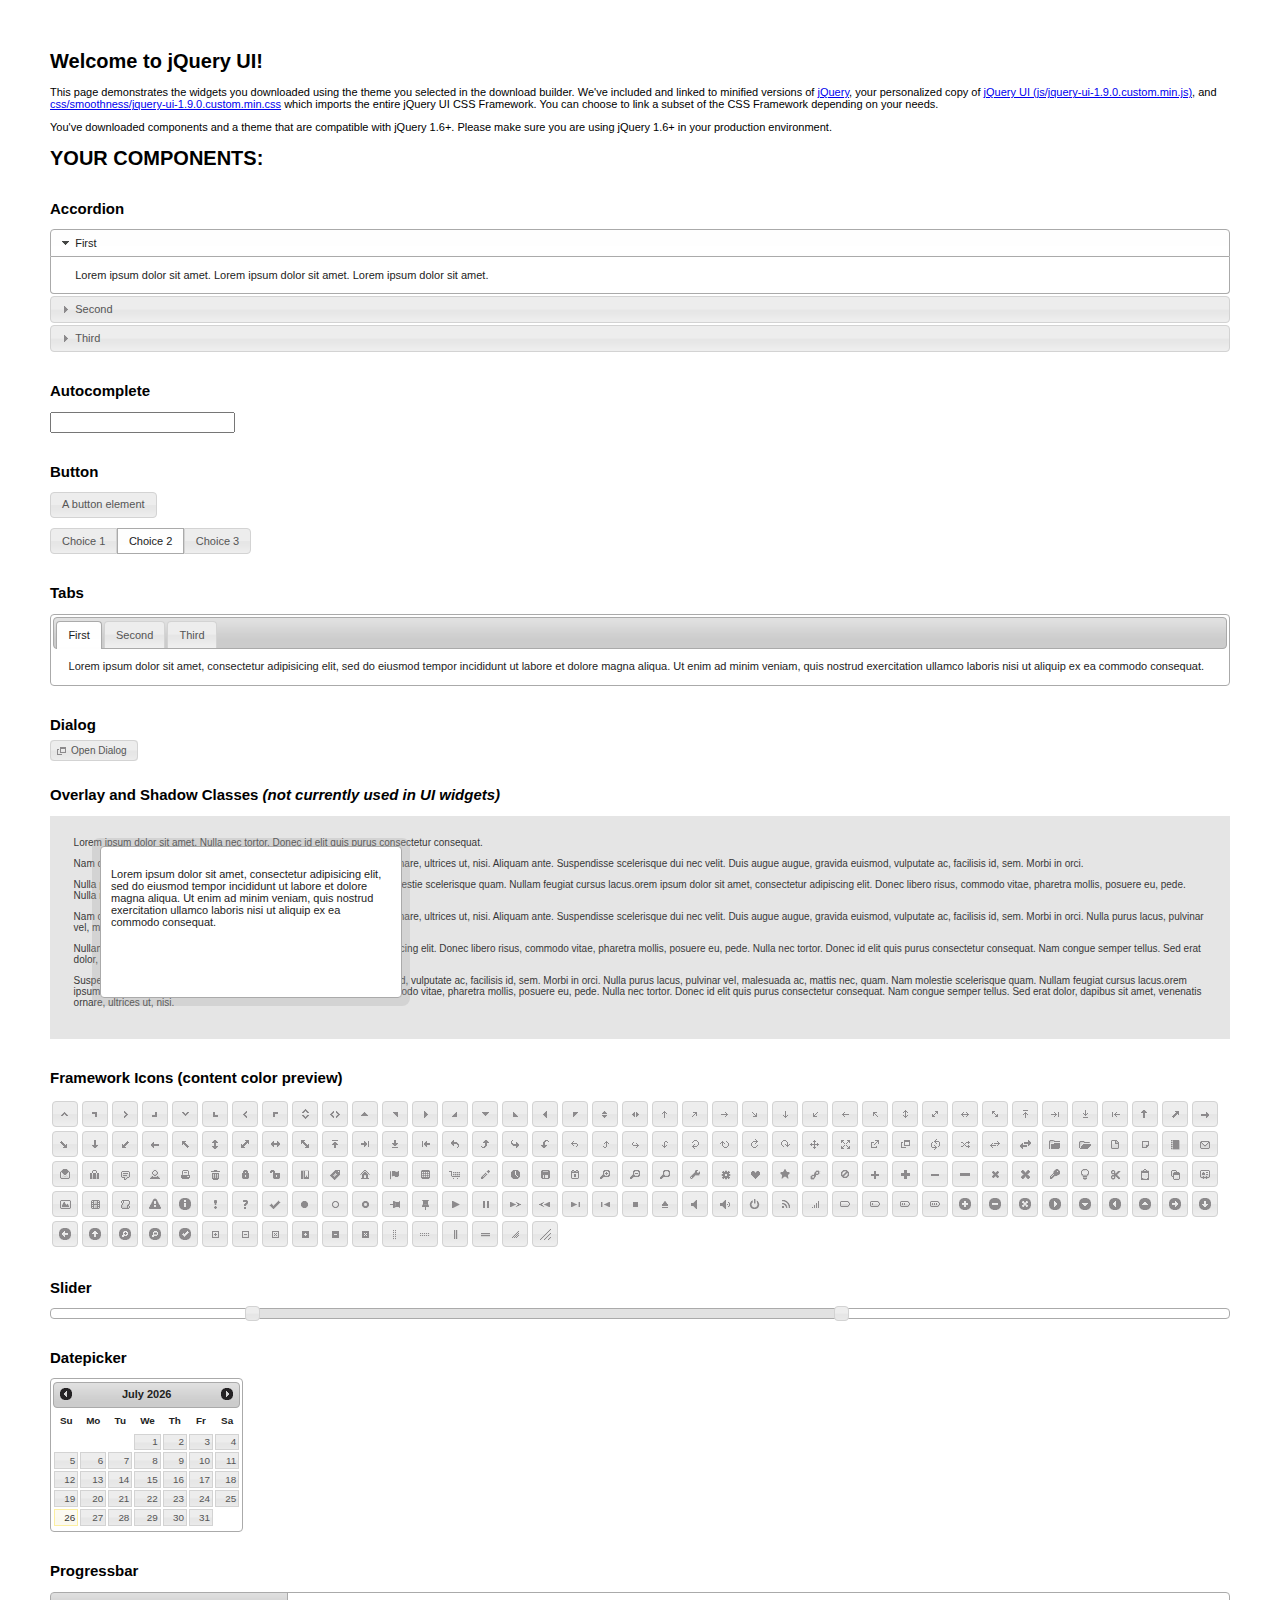
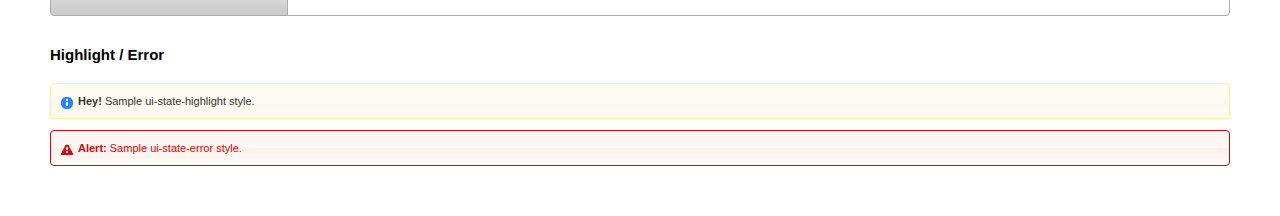
<file: jquery-ui-1.9.0.custom/index.html>
<!doctype html>
<html lang="us">
<head>
	<meta charset="utf-8">
	<title>jQuery UI Example Page</title>
	<link href="css/smoothness/jquery-ui-1.9.0.custom.css" rel="stylesheet">
	<script src="js/jquery-1.8.2.js"></script>
	<script src="js/jquery-ui-1.9.0.custom.js"></script>
	<script>
	$(function() {
		
		$( "#accordion" ).accordion();
		

		
		var availableTags = [
			"ActionScript",
			"AppleScript",
			"Asp",
			"BASIC",
			"C",
			"C++",
			"Clojure",
			"COBOL",
			"ColdFusion",
			"Erlang",
			"Fortran",
			"Groovy",
			"Haskell",
			"Java",
			"JavaScript",
			"Lisp",
			"Perl",
			"PHP",
			"Python",
			"Ruby",
			"Scala",
			"Scheme"
		];
		$( "#autocomplete" ).autocomplete({
			source: availableTags
		});
		

		
		$( "#button" ).button();
		$( "#radioset" ).buttonset();
		

		
		$( "#tabs" ).tabs();
		

		
		$( "#dialog" ).dialog({
			autoOpen: false,
			width: 400,
			buttons: [
				{
					text: "Ok",
					click: function() {
						$( this ).dialog( "close" );
					}
				},
				{
					text: "Cancel",
					click: function() {
						$( this ).dialog( "close" );
					}
				}
			]
		});

		// Link to open the dialog
		$( "#dialog-link" ).click(function( event ) {
			$( "#dialog" ).dialog( "open" );
			event.preventDefault();
		});
		

		
		$( "#datepicker" ).datepicker({
			inline: true
		});
		

		
		$( "#slider" ).slider({
			range: true,
			values: [ 17, 67 ]
		});
		

		
		$( "#progressbar" ).progressbar({
			value: 20
		});
		

		// Hover states on the static widgets
		$( "#dialog-link, #icons li" ).hover(
			function() {
				$( this ).addClass( "ui-state-hover" );
			},
			function() {
				$( this ).removeClass( "ui-state-hover" );
			}
		);
	});
	</script>
	<style>
	body{
		font: 62.5% "Trebuchet MS", sans-serif;
		margin: 50px;
	}
	.demoHeaders {
		margin-top: 2em;
	}
	#dialog-link {
		padding: .4em 1em .4em 20px;
		text-decoration: none;
		position: relative;
	}
	#dialog-link span.ui-icon {
		margin: 0 5px 0 0;
		position: absolute;
		left: .2em;
		top: 50%;
		margin-top: -8px;
	}
	#icons {
		margin: 0;
		padding: 0;
	}
	#icons li {
		margin: 2px;
		position: relative;
		padding: 4px 0;
		cursor: pointer;
		float: left;
		list-style: none;
	}
	#icons span.ui-icon {
		float: left;
		margin: 0 4px;
	}
	</style>
</head>
<body>

<h1>Welcome to jQuery UI!</h1>

<div class="ui-widget">
	<p>This page demonstrates the widgets you downloaded using the theme you selected in the download builder. We've included and linked to minified versions of <a href="js/jquery-1.8.2.js">jQuery</a>, your personalized copy of <a href="js/jquery-ui-1.9.0.custom.min.js">jQuery UI (js/jquery-ui-1.9.0.custom.min.js)</a>, and <a href="css/smoothness/jquery-ui-1.9.0.custom.min.css">css/smoothness/jquery-ui-1.9.0.custom.min.css</a> which imports the entire jQuery UI CSS Framework. You can choose to link a subset of the CSS Framework depending on your needs. </p>
	<p>You've downloaded components and a theme that are compatible with jQuery 1.6+. Please make sure you are using jQuery 1.6+ in your production environment.</p>
</div>

<h1>YOUR COMPONENTS:</h1>


<!-- Accordion -->
<h2 class="demoHeaders">Accordion</h2>
<div id="accordion">
	<h3>First</h3>
	<div>Lorem ipsum dolor sit amet. Lorem ipsum dolor sit amet. Lorem ipsum dolor sit amet.</div>
	<h3>Second</h3>
	<div>Phasellus mattis tincidunt nibh.</div>
	<h3>Third</h3>
	<div>Nam dui erat, auctor a, dignissim quis.</div>
</div>



<!-- Autocomplete -->
<h2 class="demoHeaders">Autocomplete</h2>
<div>
	<input id="autocomplete" title="type &quot;a&quot;">
</div>



<!-- Button -->
<h2 class="demoHeaders">Button</h2>
<button id="button">A button element</button>
<form style="margin-top: 1em;">
	<div id="radioset">
		<input type="radio" id="radio1" name="radio"><label for="radio1">Choice 1</label>
		<input type="radio" id="radio2" name="radio" checked="checked"><label for="radio2">Choice 2</label>
		<input type="radio" id="radio3" name="radio"><label for="radio3">Choice 3</label>
	</div>
</form>



<!-- Tabs -->
<h2 class="demoHeaders">Tabs</h2>
<div id="tabs">
	<ul>
		<li><a href="#tabs-1">First</a></li>
		<li><a href="#tabs-2">Second</a></li>
		<li><a href="#tabs-3">Third</a></li>
	</ul>
	<div id="tabs-1">Lorem ipsum dolor sit amet, consectetur adipisicing elit, sed do eiusmod tempor incididunt ut labore et dolore magna aliqua. Ut enim ad minim veniam, quis nostrud exercitation ullamco laboris nisi ut aliquip ex ea commodo consequat.</div>
	<div id="tabs-2">Phasellus mattis tincidunt nibh. Cras orci urna, blandit id, pretium vel, aliquet ornare, felis. Maecenas scelerisque sem non nisl. Fusce sed lorem in enim dictum bibendum.</div>
	<div id="tabs-3">Nam dui erat, auctor a, dignissim quis, sollicitudin eu, felis. Pellentesque nisi urna, interdum eget, sagittis et, consequat vestibulum, lacus. Mauris porttitor ullamcorper augue.</div>
</div>



<!-- Dialog NOTE: Dialog is not generated by UI in this demo so it can be visually styled in themeroller-->
<h2 class="demoHeaders">Dialog</h2>
<p><a href="#" id="dialog-link" class="ui-state-default ui-corner-all"><span class="ui-icon ui-icon-newwin"></span>Open Dialog</a></p>

<h2 class="demoHeaders">Overlay and Shadow Classes <em>(not currently used in UI widgets)</em></h2>
<div style="position: relative; width: 96%; height: 200px; padding:1% 2%; overflow:hidden;" class="fakewindowcontain">
	<p>Lorem ipsum dolor sit amet,  Nulla nec tortor. Donec id elit quis purus consectetur consequat. </p><p>Nam congue semper tellus. Sed erat dolor, dapibus sit amet, venenatis ornare, ultrices ut, nisi. Aliquam ante. Suspendisse scelerisque dui nec velit. Duis augue augue, gravida euismod, vulputate ac, facilisis id, sem. Morbi in orci. </p><p>Nulla purus lacus, pulvinar vel, malesuada ac, mattis nec, quam. Nam molestie scelerisque quam. Nullam feugiat cursus lacus.orem ipsum dolor sit amet, consectetur adipiscing elit. Donec libero risus, commodo vitae, pharetra mollis, posuere eu, pede. Nulla nec tortor. Donec id elit quis purus consectetur consequat. </p><p>Nam congue semper tellus. Sed erat dolor, dapibus sit amet, venenatis ornare, ultrices ut, nisi. Aliquam ante. Suspendisse scelerisque dui nec velit. Duis augue augue, gravida euismod, vulputate ac, facilisis id, sem. Morbi in orci. Nulla purus lacus, pulvinar vel, malesuada ac, mattis nec, quam. Nam molestie scelerisque quam. </p><p>Nullam feugiat cursus lacus.orem ipsum dolor sit amet, consectetur adipiscing elit. Donec libero risus, commodo vitae, pharetra mollis, posuere eu, pede. Nulla nec tortor. Donec id elit quis purus consectetur consequat. Nam congue semper tellus. Sed erat dolor, dapibus sit amet, venenatis ornare, ultrices ut, nisi. Aliquam ante. </p><p>Suspendisse scelerisque dui nec velit. Duis augue augue, gravida euismod, vulputate ac, facilisis id, sem. Morbi in orci. Nulla purus lacus, pulvinar vel, malesuada ac, mattis nec, quam. Nam molestie scelerisque quam. Nullam feugiat cursus lacus.orem ipsum dolor sit amet, consectetur adipiscing elit. Donec libero risus, commodo vitae, pharetra mollis, posuere eu, pede. Nulla nec tortor. Donec id elit quis purus consectetur consequat. Nam congue semper tellus. Sed erat dolor, dapibus sit amet, venenatis ornare, ultrices ut, nisi. </p>

	<!-- ui-dialog -->
	<div class="ui-overlay"><div class="ui-widget-overlay"></div><div class="ui-widget-shadow ui-corner-all" style="width: 302px; height: 152px; position: absolute; left: 50px; top: 30px;"></div></div>
	<div style="position: absolute; width: 280px; height: 130px;left: 50px; top: 30px; padding: 10px;" class="ui-widget ui-widget-content ui-corner-all">
		<div class="ui-dialog-content ui-widget-content" style="background: none; border: 0;">
			<p>Lorem ipsum dolor sit amet, consectetur adipisicing elit, sed do eiusmod tempor incididunt ut labore et dolore magna aliqua. Ut enim ad minim veniam, quis nostrud exercitation ullamco laboris nisi ut aliquip ex ea commodo consequat.</p>
		</div>
	</div>

</div>

<!-- ui-dialog -->
<div id="dialog" title="Dialog Title">
	<p>Lorem ipsum dolor sit amet, consectetur adipisicing elit, sed do eiusmod tempor incididunt ut labore et dolore magna aliqua. Ut enim ad minim veniam, quis nostrud exercitation ullamco laboris nisi ut aliquip ex ea commodo consequat.</p>
</div>



<h2 class="demoHeaders">Framework Icons (content color preview)</h2>
<ul id="icons" class="ui-widget ui-helper-clearfix">
	<li class="ui-state-default ui-corner-all" title=".ui-icon-carat-1-n"><span class="ui-icon ui-icon-carat-1-n"></span></li>
	<li class="ui-state-default ui-corner-all" title=".ui-icon-carat-1-ne"><span class="ui-icon ui-icon-carat-1-ne"></span></li>
	<li class="ui-state-default ui-corner-all" title=".ui-icon-carat-1-e"><span class="ui-icon ui-icon-carat-1-e"></span></li>
	<li class="ui-state-default ui-corner-all" title=".ui-icon-carat-1-se"><span class="ui-icon ui-icon-carat-1-se"></span></li>
	<li class="ui-state-default ui-corner-all" title=".ui-icon-carat-1-s"><span class="ui-icon ui-icon-carat-1-s"></span></li>
	<li class="ui-state-default ui-corner-all" title=".ui-icon-carat-1-sw"><span class="ui-icon ui-icon-carat-1-sw"></span></li>
	<li class="ui-state-default ui-corner-all" title=".ui-icon-carat-1-w"><span class="ui-icon ui-icon-carat-1-w"></span></li>
	<li class="ui-state-default ui-corner-all" title=".ui-icon-carat-1-nw"><span class="ui-icon ui-icon-carat-1-nw"></span></li>
	<li class="ui-state-default ui-corner-all" title=".ui-icon-carat-2-n-s"><span class="ui-icon ui-icon-carat-2-n-s"></span></li>
	<li class="ui-state-default ui-corner-all" title=".ui-icon-carat-2-e-w"><span class="ui-icon ui-icon-carat-2-e-w"></span></li>
	<li class="ui-state-default ui-corner-all" title=".ui-icon-triangle-1-n"><span class="ui-icon ui-icon-triangle-1-n"></span></li>
	<li class="ui-state-default ui-corner-all" title=".ui-icon-triangle-1-ne"><span class="ui-icon ui-icon-triangle-1-ne"></span></li>
	<li class="ui-state-default ui-corner-all" title=".ui-icon-triangle-1-e"><span class="ui-icon ui-icon-triangle-1-e"></span></li>
	<li class="ui-state-default ui-corner-all" title=".ui-icon-triangle-1-se"><span class="ui-icon ui-icon-triangle-1-se"></span></li>
	<li class="ui-state-default ui-corner-all" title=".ui-icon-triangle-1-s"><span class="ui-icon ui-icon-triangle-1-s"></span></li>
	<li class="ui-state-default ui-corner-all" title=".ui-icon-triangle-1-sw"><span class="ui-icon ui-icon-triangle-1-sw"></span></li>
	<li class="ui-state-default ui-corner-all" title=".ui-icon-triangle-1-w"><span class="ui-icon ui-icon-triangle-1-w"></span></li>
	<li class="ui-state-default ui-corner-all" title=".ui-icon-triangle-1-nw"><span class="ui-icon ui-icon-triangle-1-nw"></span></li>
	<li class="ui-state-default ui-corner-all" title=".ui-icon-triangle-2-n-s"><span class="ui-icon ui-icon-triangle-2-n-s"></span></li>
	<li class="ui-state-default ui-corner-all" title=".ui-icon-triangle-2-e-w"><span class="ui-icon ui-icon-triangle-2-e-w"></span></li>
	<li class="ui-state-default ui-corner-all" title=".ui-icon-arrow-1-n"><span class="ui-icon ui-icon-arrow-1-n"></span></li>
	<li class="ui-state-default ui-corner-all" title=".ui-icon-arrow-1-ne"><span class="ui-icon ui-icon-arrow-1-ne"></span></li>
	<li class="ui-state-default ui-corner-all" title=".ui-icon-arrow-1-e"><span class="ui-icon ui-icon-arrow-1-e"></span></li>
	<li class="ui-state-default ui-corner-all" title=".ui-icon-arrow-1-se"><span class="ui-icon ui-icon-arrow-1-se"></span></li>
	<li class="ui-state-default ui-corner-all" title=".ui-icon-arrow-1-s"><span class="ui-icon ui-icon-arrow-1-s"></span></li>
	<li class="ui-state-default ui-corner-all" title=".ui-icon-arrow-1-sw"><span class="ui-icon ui-icon-arrow-1-sw"></span></li>
	<li class="ui-state-default ui-corner-all" title=".ui-icon-arrow-1-w"><span class="ui-icon ui-icon-arrow-1-w"></span></li>
	<li class="ui-state-default ui-corner-all" title=".ui-icon-arrow-1-nw"><span class="ui-icon ui-icon-arrow-1-nw"></span></li>
	<li class="ui-state-default ui-corner-all" title=".ui-icon-arrow-2-n-s"><span class="ui-icon ui-icon-arrow-2-n-s"></span></li>
	<li class="ui-state-default ui-corner-all" title=".ui-icon-arrow-2-ne-sw"><span class="ui-icon ui-icon-arrow-2-ne-sw"></span></li>
	<li class="ui-state-default ui-corner-all" title=".ui-icon-arrow-2-e-w"><span class="ui-icon ui-icon-arrow-2-e-w"></span></li>
	<li class="ui-state-default ui-corner-all" title=".ui-icon-arrow-2-se-nw"><span class="ui-icon ui-icon-arrow-2-se-nw"></span></li>
	<li class="ui-state-default ui-corner-all" title=".ui-icon-arrowstop-1-n"><span class="ui-icon ui-icon-arrowstop-1-n"></span></li>
	<li class="ui-state-default ui-corner-all" title=".ui-icon-arrowstop-1-e"><span class="ui-icon ui-icon-arrowstop-1-e"></span></li>
	<li class="ui-state-default ui-corner-all" title=".ui-icon-arrowstop-1-s"><span class="ui-icon ui-icon-arrowstop-1-s"></span></li>
	<li class="ui-state-default ui-corner-all" title=".ui-icon-arrowstop-1-w"><span class="ui-icon ui-icon-arrowstop-1-w"></span></li>
	<li class="ui-state-default ui-corner-all" title=".ui-icon-arrowthick-1-n"><span class="ui-icon ui-icon-arrowthick-1-n"></span></li>
	<li class="ui-state-default ui-corner-all" title=".ui-icon-arrowthick-1-ne"><span class="ui-icon ui-icon-arrowthick-1-ne"></span></li>
	<li class="ui-state-default ui-corner-all" title=".ui-icon-arrowthick-1-e"><span class="ui-icon ui-icon-arrowthick-1-e"></span></li>
	<li class="ui-state-default ui-corner-all" title=".ui-icon-arrowthick-1-se"><span class="ui-icon ui-icon-arrowthick-1-se"></span></li>
	<li class="ui-state-default ui-corner-all" title=".ui-icon-arrowthick-1-s"><span class="ui-icon ui-icon-arrowthick-1-s"></span></li>
	<li class="ui-state-default ui-corner-all" title=".ui-icon-arrowthick-1-sw"><span class="ui-icon ui-icon-arrowthick-1-sw"></span></li>
	<li class="ui-state-default ui-corner-all" title=".ui-icon-arrowthick-1-w"><span class="ui-icon ui-icon-arrowthick-1-w"></span></li>
	<li class="ui-state-default ui-corner-all" title=".ui-icon-arrowthick-1-nw"><span class="ui-icon ui-icon-arrowthick-1-nw"></span></li>
	<li class="ui-state-default ui-corner-all" title=".ui-icon-arrowthick-2-n-s"><span class="ui-icon ui-icon-arrowthick-2-n-s"></span></li>
	<li class="ui-state-default ui-corner-all" title=".ui-icon-arrowthick-2-ne-sw"><span class="ui-icon ui-icon-arrowthick-2-ne-sw"></span></li>
	<li class="ui-state-default ui-corner-all" title=".ui-icon-arrowthick-2-e-w"><span class="ui-icon ui-icon-arrowthick-2-e-w"></span></li>
	<li class="ui-state-default ui-corner-all" title=".ui-icon-arrowthick-2-se-nw"><span class="ui-icon ui-icon-arrowthick-2-se-nw"></span></li>
	<li class="ui-state-default ui-corner-all" title=".ui-icon-arrowthickstop-1-n"><span class="ui-icon ui-icon-arrowthickstop-1-n"></span></li>
	<li class="ui-state-default ui-corner-all" title=".ui-icon-arrowthickstop-1-e"><span class="ui-icon ui-icon-arrowthickstop-1-e"></span></li>
	<li class="ui-state-default ui-corner-all" title=".ui-icon-arrowthickstop-1-s"><span class="ui-icon ui-icon-arrowthickstop-1-s"></span></li>
	<li class="ui-state-default ui-corner-all" title=".ui-icon-arrowthickstop-1-w"><span class="ui-icon ui-icon-arrowthickstop-1-w"></span></li>
	<li class="ui-state-default ui-corner-all" title=".ui-icon-arrowreturnthick-1-w"><span class="ui-icon ui-icon-arrowreturnthick-1-w"></span></li>
	<li class="ui-state-default ui-corner-all" title=".ui-icon-arrowreturnthick-1-n"><span class="ui-icon ui-icon-arrowreturnthick-1-n"></span></li>
	<li class="ui-state-default ui-corner-all" title=".ui-icon-arrowreturnthick-1-e"><span class="ui-icon ui-icon-arrowreturnthick-1-e"></span></li>
	<li class="ui-state-default ui-corner-all" title=".ui-icon-arrowreturnthick-1-s"><span class="ui-icon ui-icon-arrowreturnthick-1-s"></span></li>
	<li class="ui-state-default ui-corner-all" title=".ui-icon-arrowreturn-1-w"><span class="ui-icon ui-icon-arrowreturn-1-w"></span></li>
	<li class="ui-state-default ui-corner-all" title=".ui-icon-arrowreturn-1-n"><span class="ui-icon ui-icon-arrowreturn-1-n"></span></li>
	<li class="ui-state-default ui-corner-all" title=".ui-icon-arrowreturn-1-e"><span class="ui-icon ui-icon-arrowreturn-1-e"></span></li>
	<li class="ui-state-default ui-corner-all" title=".ui-icon-arrowreturn-1-s"><span class="ui-icon ui-icon-arrowreturn-1-s"></span></li>
	<li class="ui-state-default ui-corner-all" title=".ui-icon-arrowrefresh-1-w"><span class="ui-icon ui-icon-arrowrefresh-1-w"></span></li>
	<li class="ui-state-default ui-corner-all" title=".ui-icon-arrowrefresh-1-n"><span class="ui-icon ui-icon-arrowrefresh-1-n"></span></li>
	<li class="ui-state-default ui-corner-all" title=".ui-icon-arrowrefresh-1-e"><span class="ui-icon ui-icon-arrowrefresh-1-e"></span></li>
	<li class="ui-state-default ui-corner-all" title=".ui-icon-arrowrefresh-1-s"><span class="ui-icon ui-icon-arrowrefresh-1-s"></span></li>
	<li class="ui-state-default ui-corner-all" title=".ui-icon-arrow-4"><span class="ui-icon ui-icon-arrow-4"></span></li>
	<li class="ui-state-default ui-corner-all" title=".ui-icon-arrow-4-diag"><span class="ui-icon ui-icon-arrow-4-diag"></span></li>
	<li class="ui-state-default ui-corner-all" title=".ui-icon-extlink"><span class="ui-icon ui-icon-extlink"></span></li>
	<li class="ui-state-default ui-corner-all" title=".ui-icon-newwin"><span class="ui-icon ui-icon-newwin"></span></li>
	<li class="ui-state-default ui-corner-all" title=".ui-icon-refresh"><span class="ui-icon ui-icon-refresh"></span></li>
	<li class="ui-state-default ui-corner-all" title=".ui-icon-shuffle"><span class="ui-icon ui-icon-shuffle"></span></li>
	<li class="ui-state-default ui-corner-all" title=".ui-icon-transfer-e-w"><span class="ui-icon ui-icon-transfer-e-w"></span></li>
	<li class="ui-state-default ui-corner-all" title=".ui-icon-transferthick-e-w"><span class="ui-icon ui-icon-transferthick-e-w"></span></li>
	<li class="ui-state-default ui-corner-all" title=".ui-icon-folder-collapsed"><span class="ui-icon ui-icon-folder-collapsed"></span></li>
	<li class="ui-state-default ui-corner-all" title=".ui-icon-folder-open"><span class="ui-icon ui-icon-folder-open"></span></li>
	<li class="ui-state-default ui-corner-all" title=".ui-icon-document"><span class="ui-icon ui-icon-document"></span></li>
	<li class="ui-state-default ui-corner-all" title=".ui-icon-document-b"><span class="ui-icon ui-icon-document-b"></span></li>
	<li class="ui-state-default ui-corner-all" title=".ui-icon-note"><span class="ui-icon ui-icon-note"></span></li>
	<li class="ui-state-default ui-corner-all" title=".ui-icon-mail-closed"><span class="ui-icon ui-icon-mail-closed"></span></li>
	<li class="ui-state-default ui-corner-all" title=".ui-icon-mail-open"><span class="ui-icon ui-icon-mail-open"></span></li>
	<li class="ui-state-default ui-corner-all" title=".ui-icon-suitcase"><span class="ui-icon ui-icon-suitcase"></span></li>
	<li class="ui-state-default ui-corner-all" title=".ui-icon-comment"><span class="ui-icon ui-icon-comment"></span></li>
	<li class="ui-state-default ui-corner-all" title=".ui-icon-person"><span class="ui-icon ui-icon-person"></span></li>
	<li class="ui-state-default ui-corner-all" title=".ui-icon-print"><span class="ui-icon ui-icon-print"></span></li>
	<li class="ui-state-default ui-corner-all" title=".ui-icon-trash"><span class="ui-icon ui-icon-trash"></span></li>
	<li class="ui-state-default ui-corner-all" title=".ui-icon-locked"><span class="ui-icon ui-icon-locked"></span></li>
	<li class="ui-state-default ui-corner-all" title=".ui-icon-unlocked"><span class="ui-icon ui-icon-unlocked"></span></li>
	<li class="ui-state-default ui-corner-all" title=".ui-icon-bookmark"><span class="ui-icon ui-icon-bookmark"></span></li>
	<li class="ui-state-default ui-corner-all" title=".ui-icon-tag"><span class="ui-icon ui-icon-tag"></span></li>
	<li class="ui-state-default ui-corner-all" title=".ui-icon-home"><span class="ui-icon ui-icon-home"></span></li>
	<li class="ui-state-default ui-corner-all" title=".ui-icon-flag"><span class="ui-icon ui-icon-flag"></span></li>
	<li class="ui-state-default ui-corner-all" title=".ui-icon-calculator"><span class="ui-icon ui-icon-calculator"></span></li>
	<li class="ui-state-default ui-corner-all" title=".ui-icon-cart"><span class="ui-icon ui-icon-cart"></span></li>
	<li class="ui-state-default ui-corner-all" title=".ui-icon-pencil"><span class="ui-icon ui-icon-pencil"></span></li>
	<li class="ui-state-default ui-corner-all" title=".ui-icon-clock"><span class="ui-icon ui-icon-clock"></span></li>
	<li class="ui-state-default ui-corner-all" title=".ui-icon-disk"><span class="ui-icon ui-icon-disk"></span></li>
	<li class="ui-state-default ui-corner-all" title=".ui-icon-calendar"><span class="ui-icon ui-icon-calendar"></span></li>
	<li class="ui-state-default ui-corner-all" title=".ui-icon-zoomin"><span class="ui-icon ui-icon-zoomin"></span></li>
	<li class="ui-state-default ui-corner-all" title=".ui-icon-zoomout"><span class="ui-icon ui-icon-zoomout"></span></li>
	<li class="ui-state-default ui-corner-all" title=".ui-icon-search"><span class="ui-icon ui-icon-search"></span></li>
	<li class="ui-state-default ui-corner-all" title=".ui-icon-wrench"><span class="ui-icon ui-icon-wrench"></span></li>
	<li class="ui-state-default ui-corner-all" title=".ui-icon-gear"><span class="ui-icon ui-icon-gear"></span></li>
	<li class="ui-state-default ui-corner-all" title=".ui-icon-heart"><span class="ui-icon ui-icon-heart"></span></li>
	<li class="ui-state-default ui-corner-all" title=".ui-icon-star"><span class="ui-icon ui-icon-star"></span></li>
	<li class="ui-state-default ui-corner-all" title=".ui-icon-link"><span class="ui-icon ui-icon-link"></span></li>
	<li class="ui-state-default ui-corner-all" title=".ui-icon-cancel"><span class="ui-icon ui-icon-cancel"></span></li>
	<li class="ui-state-default ui-corner-all" title=".ui-icon-plus"><span class="ui-icon ui-icon-plus"></span></li>
	<li class="ui-state-default ui-corner-all" title=".ui-icon-plusthick"><span class="ui-icon ui-icon-plusthick"></span></li>
	<li class="ui-state-default ui-corner-all" title=".ui-icon-minus"><span class="ui-icon ui-icon-minus"></span></li>
	<li class="ui-state-default ui-corner-all" title=".ui-icon-minusthick"><span class="ui-icon ui-icon-minusthick"></span></li>
	<li class="ui-state-default ui-corner-all" title=".ui-icon-close"><span class="ui-icon ui-icon-close"></span></li>
	<li class="ui-state-default ui-corner-all" title=".ui-icon-closethick"><span class="ui-icon ui-icon-closethick"></span></li>
	<li class="ui-state-default ui-corner-all" title=".ui-icon-key"><span class="ui-icon ui-icon-key"></span></li>
	<li class="ui-state-default ui-corner-all" title=".ui-icon-lightbulb"><span class="ui-icon ui-icon-lightbulb"></span></li>
	<li class="ui-state-default ui-corner-all" title=".ui-icon-scissors"><span class="ui-icon ui-icon-scissors"></span></li>
	<li class="ui-state-default ui-corner-all" title=".ui-icon-clipboard"><span class="ui-icon ui-icon-clipboard"></span></li>
	<li class="ui-state-default ui-corner-all" title=".ui-icon-copy"><span class="ui-icon ui-icon-copy"></span></li>
	<li class="ui-state-default ui-corner-all" title=".ui-icon-contact"><span class="ui-icon ui-icon-contact"></span></li>
	<li class="ui-state-default ui-corner-all" title=".ui-icon-image"><span class="ui-icon ui-icon-image"></span></li>
	<li class="ui-state-default ui-corner-all" title=".ui-icon-video"><span class="ui-icon ui-icon-video"></span></li>
	<li class="ui-state-default ui-corner-all" title=".ui-icon-script"><span class="ui-icon ui-icon-script"></span></li>
	<li class="ui-state-default ui-corner-all" title=".ui-icon-alert"><span class="ui-icon ui-icon-alert"></span></li>
	<li class="ui-state-default ui-corner-all" title=".ui-icon-info"><span class="ui-icon ui-icon-info"></span></li>
	<li class="ui-state-default ui-corner-all" title=".ui-icon-notice"><span class="ui-icon ui-icon-notice"></span></li>
	<li class="ui-state-default ui-corner-all" title=".ui-icon-help"><span class="ui-icon ui-icon-help"></span></li>
	<li class="ui-state-default ui-corner-all" title=".ui-icon-check"><span class="ui-icon ui-icon-check"></span></li>
	<li class="ui-state-default ui-corner-all" title=".ui-icon-bullet"><span class="ui-icon ui-icon-bullet"></span></li>
	<li class="ui-state-default ui-corner-all" title=".ui-icon-radio-off"><span class="ui-icon ui-icon-radio-off"></span></li>
	<li class="ui-state-default ui-corner-all" title=".ui-icon-radio-on"><span class="ui-icon ui-icon-radio-on"></span></li>
	<li class="ui-state-default ui-corner-all" title=".ui-icon-pin-w"><span class="ui-icon ui-icon-pin-w"></span></li>
	<li class="ui-state-default ui-corner-all" title=".ui-icon-pin-s"><span class="ui-icon ui-icon-pin-s"></span></li>
	<li class="ui-state-default ui-corner-all" title=".ui-icon-play"><span class="ui-icon ui-icon-play"></span></li>
	<li class="ui-state-default ui-corner-all" title=".ui-icon-pause"><span class="ui-icon ui-icon-pause"></span></li>
	<li class="ui-state-default ui-corner-all" title=".ui-icon-seek-next"><span class="ui-icon ui-icon-seek-next"></span></li>
	<li class="ui-state-default ui-corner-all" title=".ui-icon-seek-prev"><span class="ui-icon ui-icon-seek-prev"></span></li>
	<li class="ui-state-default ui-corner-all" title=".ui-icon-seek-end"><span class="ui-icon ui-icon-seek-end"></span></li>
	<li class="ui-state-default ui-corner-all" title=".ui-icon-seek-first"><span class="ui-icon ui-icon-seek-first"></span></li>
	<li class="ui-state-default ui-corner-all" title=".ui-icon-stop"><span class="ui-icon ui-icon-stop"></span></li>
	<li class="ui-state-default ui-corner-all" title=".ui-icon-eject"><span class="ui-icon ui-icon-eject"></span></li>
	<li class="ui-state-default ui-corner-all" title=".ui-icon-volume-off"><span class="ui-icon ui-icon-volume-off"></span></li>
	<li class="ui-state-default ui-corner-all" title=".ui-icon-volume-on"><span class="ui-icon ui-icon-volume-on"></span></li>
	<li class="ui-state-default ui-corner-all" title=".ui-icon-power"><span class="ui-icon ui-icon-power"></span></li>
	<li class="ui-state-default ui-corner-all" title=".ui-icon-signal-diag"><span class="ui-icon ui-icon-signal-diag"></span></li>
	<li class="ui-state-default ui-corner-all" title=".ui-icon-signal"><span class="ui-icon ui-icon-signal"></span></li>
	<li class="ui-state-default ui-corner-all" title=".ui-icon-battery-0"><span class="ui-icon ui-icon-battery-0"></span></li>
	<li class="ui-state-default ui-corner-all" title=".ui-icon-battery-1"><span class="ui-icon ui-icon-battery-1"></span></li>
	<li class="ui-state-default ui-corner-all" title=".ui-icon-battery-2"><span class="ui-icon ui-icon-battery-2"></span></li>
	<li class="ui-state-default ui-corner-all" title=".ui-icon-battery-3"><span class="ui-icon ui-icon-battery-3"></span></li>
	<li class="ui-state-default ui-corner-all" title=".ui-icon-circle-plus"><span class="ui-icon ui-icon-circle-plus"></span></li>
	<li class="ui-state-default ui-corner-all" title=".ui-icon-circle-minus"><span class="ui-icon ui-icon-circle-minus"></span></li>
	<li class="ui-state-default ui-corner-all" title=".ui-icon-circle-close"><span class="ui-icon ui-icon-circle-close"></span></li>
	<li class="ui-state-default ui-corner-all" title=".ui-icon-circle-triangle-e"><span class="ui-icon ui-icon-circle-triangle-e"></span></li>
	<li class="ui-state-default ui-corner-all" title=".ui-icon-circle-triangle-s"><span class="ui-icon ui-icon-circle-triangle-s"></span></li>
	<li class="ui-state-default ui-corner-all" title=".ui-icon-circle-triangle-w"><span class="ui-icon ui-icon-circle-triangle-w"></span></li>
	<li class="ui-state-default ui-corner-all" title=".ui-icon-circle-triangle-n"><span class="ui-icon ui-icon-circle-triangle-n"></span></li>
	<li class="ui-state-default ui-corner-all" title=".ui-icon-circle-arrow-e"><span class="ui-icon ui-icon-circle-arrow-e"></span></li>
	<li class="ui-state-default ui-corner-all" title=".ui-icon-circle-arrow-s"><span class="ui-icon ui-icon-circle-arrow-s"></span></li>
	<li class="ui-state-default ui-corner-all" title=".ui-icon-circle-arrow-w"><span class="ui-icon ui-icon-circle-arrow-w"></span></li>
	<li class="ui-state-default ui-corner-all" title=".ui-icon-circle-arrow-n"><span class="ui-icon ui-icon-circle-arrow-n"></span></li>
	<li class="ui-state-default ui-corner-all" title=".ui-icon-circle-zoomin"><span class="ui-icon ui-icon-circle-zoomin"></span></li>
	<li class="ui-state-default ui-corner-all" title=".ui-icon-circle-zoomout"><span class="ui-icon ui-icon-circle-zoomout"></span></li>
	<li class="ui-state-default ui-corner-all" title=".ui-icon-circle-check"><span class="ui-icon ui-icon-circle-check"></span></li>
	<li class="ui-state-default ui-corner-all" title=".ui-icon-circlesmall-plus"><span class="ui-icon ui-icon-circlesmall-plus"></span></li>
	<li class="ui-state-default ui-corner-all" title=".ui-icon-circlesmall-minus"><span class="ui-icon ui-icon-circlesmall-minus"></span></li>
	<li class="ui-state-default ui-corner-all" title=".ui-icon-circlesmall-close"><span class="ui-icon ui-icon-circlesmall-close"></span></li>
	<li class="ui-state-default ui-corner-all" title=".ui-icon-squaresmall-plus"><span class="ui-icon ui-icon-squaresmall-plus"></span></li>
	<li class="ui-state-default ui-corner-all" title=".ui-icon-squaresmall-minus"><span class="ui-icon ui-icon-squaresmall-minus"></span></li>
	<li class="ui-state-default ui-corner-all" title=".ui-icon-squaresmall-close"><span class="ui-icon ui-icon-squaresmall-close"></span></li>
	<li class="ui-state-default ui-corner-all" title=".ui-icon-grip-dotted-vertical"><span class="ui-icon ui-icon-grip-dotted-vertical"></span></li>
	<li class="ui-state-default ui-corner-all" title=".ui-icon-grip-dotted-horizontal"><span class="ui-icon ui-icon-grip-dotted-horizontal"></span></li>
	<li class="ui-state-default ui-corner-all" title=".ui-icon-grip-solid-vertical"><span class="ui-icon ui-icon-grip-solid-vertical"></span></li>
	<li class="ui-state-default ui-corner-all" title=".ui-icon-grip-solid-horizontal"><span class="ui-icon ui-icon-grip-solid-horizontal"></span></li>
	<li class="ui-state-default ui-corner-all" title=".ui-icon-gripsmall-diagonal-se"><span class="ui-icon ui-icon-gripsmall-diagonal-se"></span></li>
	<li class="ui-state-default ui-corner-all" title=".ui-icon-grip-diagonal-se"><span class="ui-icon ui-icon-grip-diagonal-se"></span></li>
</ul>


<!-- Slider -->
<h2 class="demoHeaders">Slider</h2>
<div id="slider"></div>



<!-- Datepicker -->
<h2 class="demoHeaders">Datepicker</h2>
<div id="datepicker"></div>



<!-- Progressbar -->
<h2 class="demoHeaders">Progressbar</h2>
<div id="progressbar"></div>


<!-- Highlight / Error -->
<h2 class="demoHeaders">Highlight / Error</h2>
<div class="ui-widget">
	<div class="ui-state-highlight ui-corner-all" style="margin-top: 20px; padding: 0 .7em;">
		<p><span class="ui-icon ui-icon-info" style="float: left; margin-right: .3em;"></span>
		<strong>Hey!</strong> Sample ui-state-highlight style.</p>
	</div>
</div>
<br>
<div class="ui-widget">
	<div class="ui-state-error ui-corner-all" style="padding: 0 .7em;">
		<p><span class="ui-icon ui-icon-alert" style="float: left; margin-right: .3em;"></span>
		<strong>Alert:</strong> Sample ui-state-error style.</p>
	</div>
</div>

</body>
</html>
</file>
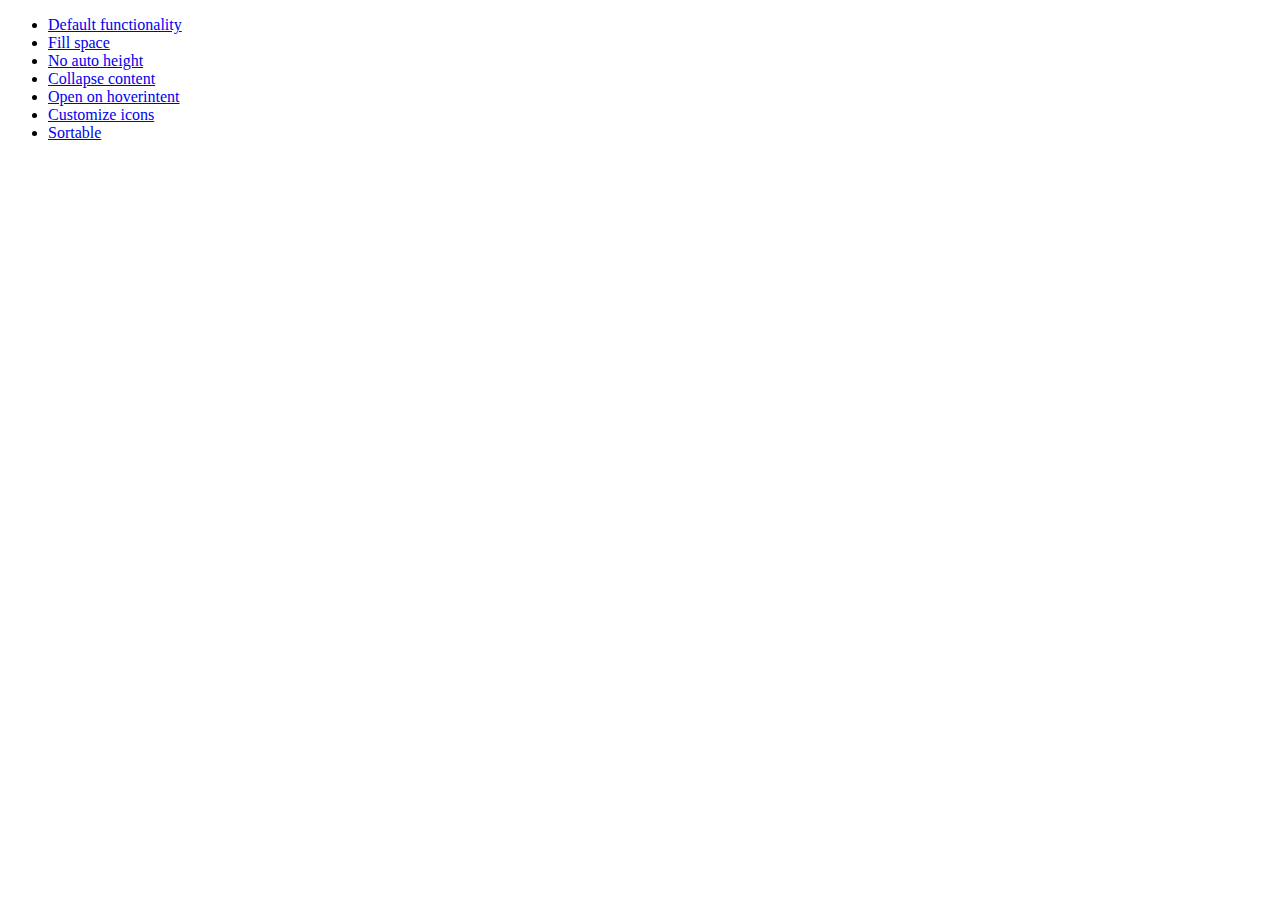
<file: jquery-ui-1.9.0.custom/development-bundle/demos/accordion/index.html>
<!doctype html>
<html lang="en">
<head>
	<meta charset="utf-8">
	<title>jQuery UI Accordion Demos</title>
</head>
<body>

<ul>
	<li><a href="default.html">Default functionality</a></li>
	<li><a href="fillspace.html">Fill space</a></li>
	<li><a href="no-auto-height.html">No auto height</a></li>
	<li><a href="collapsible.html">Collapse content</a></li>
	<li><a href="hoverintent.html">Open on hoverintent</a></li>
	<li><a href="custom-icons.html">Customize icons</a></li>
	<li><a href="sortable.html">Sortable</a></li>
</ul>

</body>
</html>
</file>
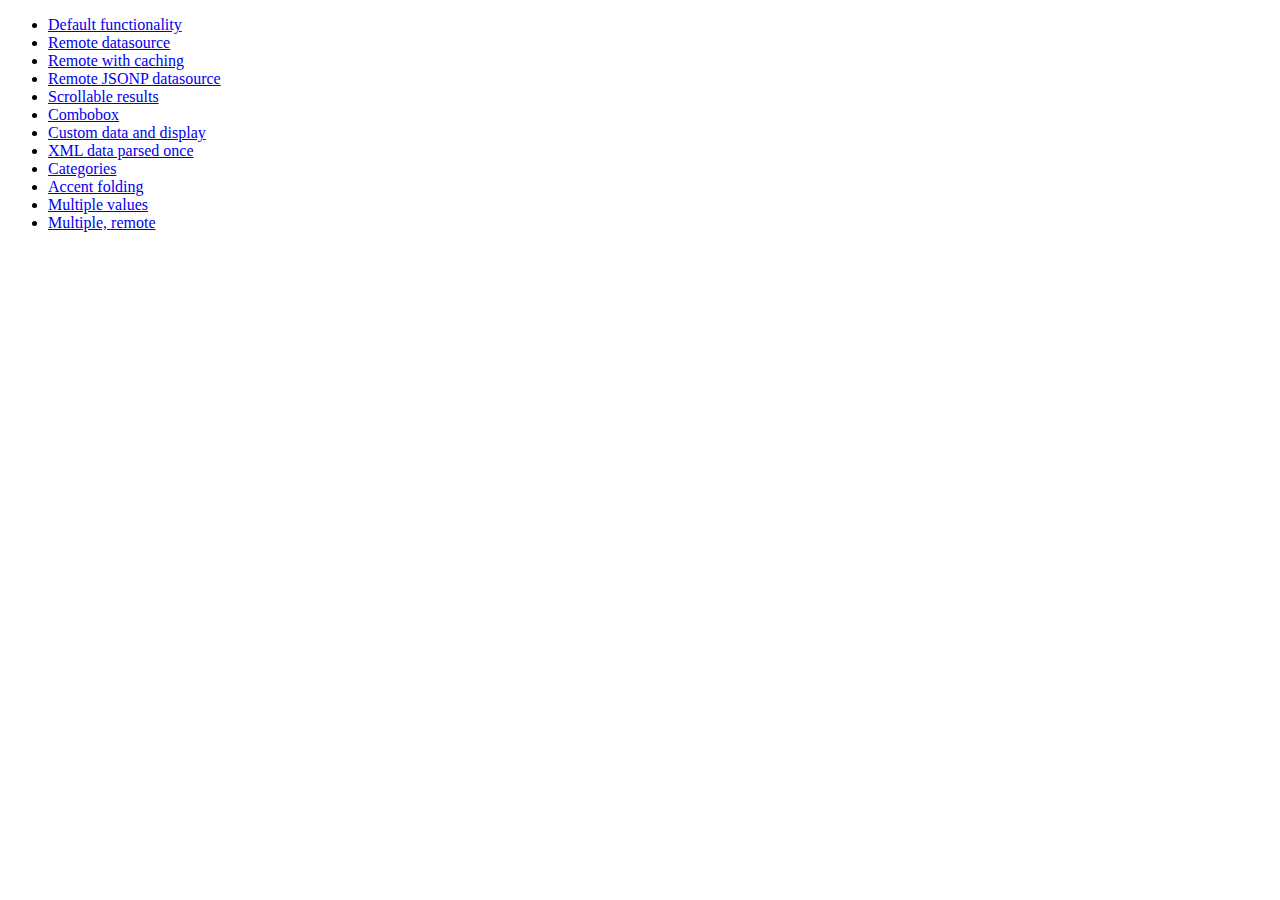
<file: jquery-ui-1.9.0.custom/development-bundle/demos/autocomplete/index.html>
<!doctype html>
<html lang="en">
<head>
	<meta charset="utf-8">
	<title>jQuery UI Autocomplete Demos</title>
</head>
<body>

<ul>
	<li><a href="default.html">Default functionality</a></li>
	<li><a href="remote.html">Remote datasource</a></li>
	<li><a href="remote-with-cache.html">Remote with caching</a></li>
	<li><a href="remote-jsonp.html">Remote JSONP datasource</a></li>
	<li><a href="maxheight.html">Scrollable results</a></li>
	<li><a href="combobox.html">Combobox</a></li>
	<li><a href="custom-data.html">Custom data and display</a></li>
	<li><a href="xml.html">XML data parsed once</a></li>
	<li><a href="categories.html">Categories</a></li>
	<li><a href="folding.html">Accent folding</a></li>
	<li><a href="multiple.html">Multiple values</a></li>
	<li><a href="multiple-remote.html">Multiple, remote</a></li>
</ul>

</body>
</html>
</file>
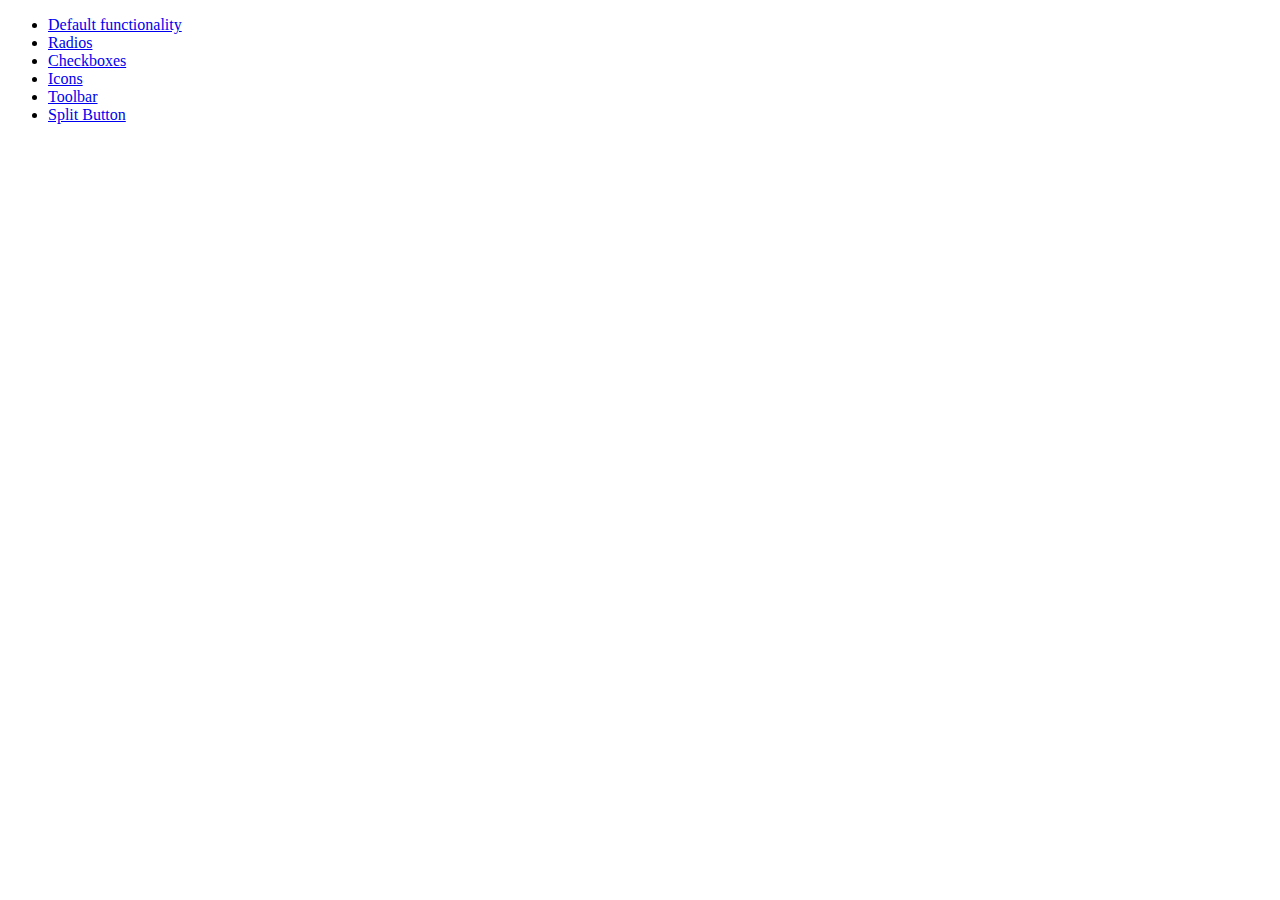
<file: jquery-ui-1.9.0.custom/development-bundle/demos/button/index.html>
<!doctype html>
<html lang="en">
<head>
	<meta charset="utf-8">
	<title>jQuery UI Button Demos</title>
</head>
<body>

<ul>
	<li><a href="default.html">Default functionality</a></li>
	<li><a href="radio.html">Radios</a></li>
	<li><a href="checkbox.html">Checkboxes</a></li>
	<li><a href="icons.html">Icons</a></li>
	<li><a href="toolbar.html">Toolbar</a></li>
	<li><a href="splitbutton.html">Split Button</a></li>
</ul>

</body>
</html>
</file>
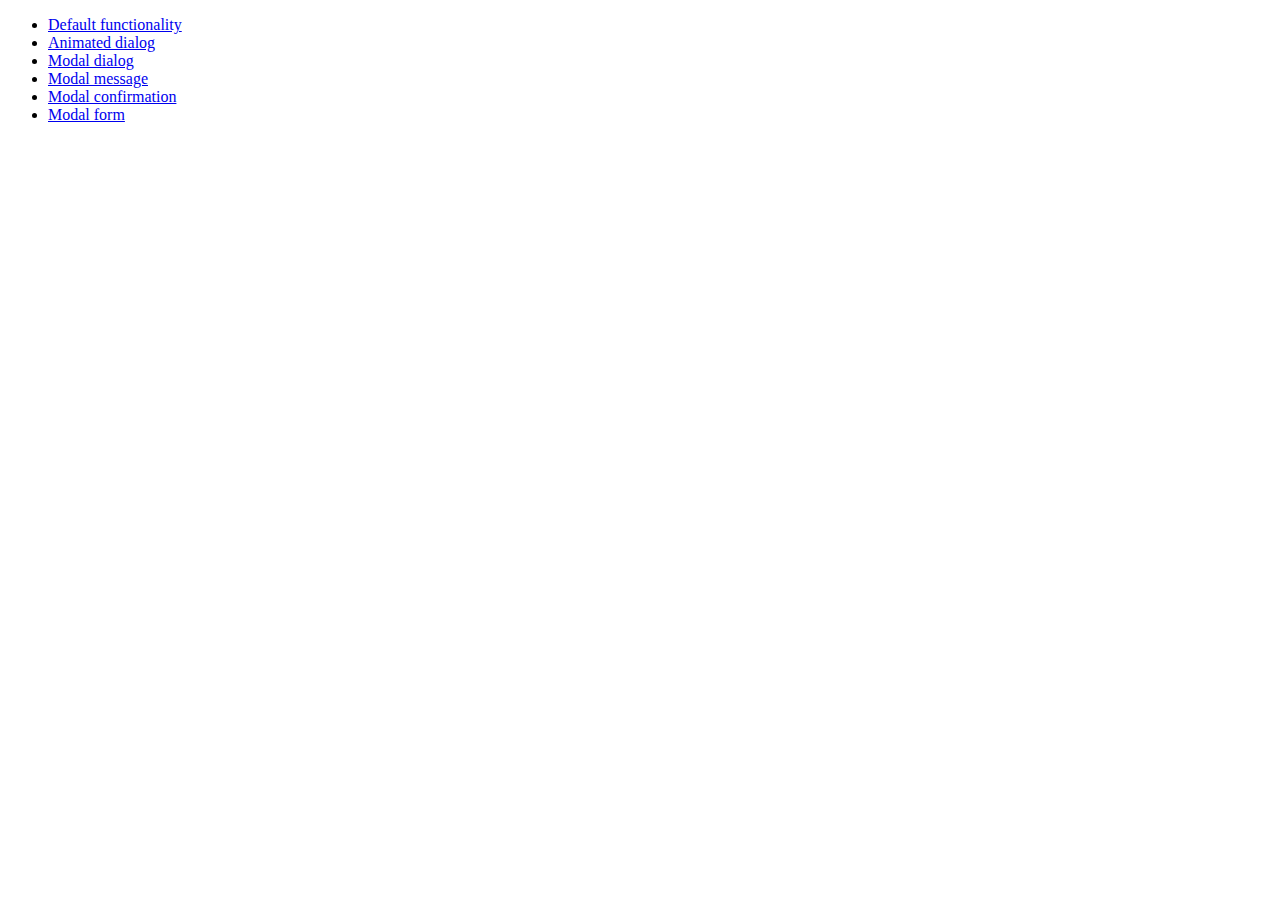
<file: jquery-ui-1.9.0.custom/development-bundle/demos/dialog/index.html>
<!doctype html>
<html lang="en">
<head>
	<meta charset="utf-8">
	<title>jQuery UI Dialog Demos</title>
</head>
<body>

<ul>
	<li><a href="default.html">Default functionality</a></li>
	<li><a href="animated.html">Animated dialog</a></li>
	<li><a href="modal.html">Modal dialog</a></li>
	<li><a href="modal-message.html">Modal message</a></li>
	<li><a href="modal-confirmation.html">Modal confirmation</a></li>
	<li><a href="modal-form.html">Modal form</a></li>
</ul>

</body>
</html>
</file>
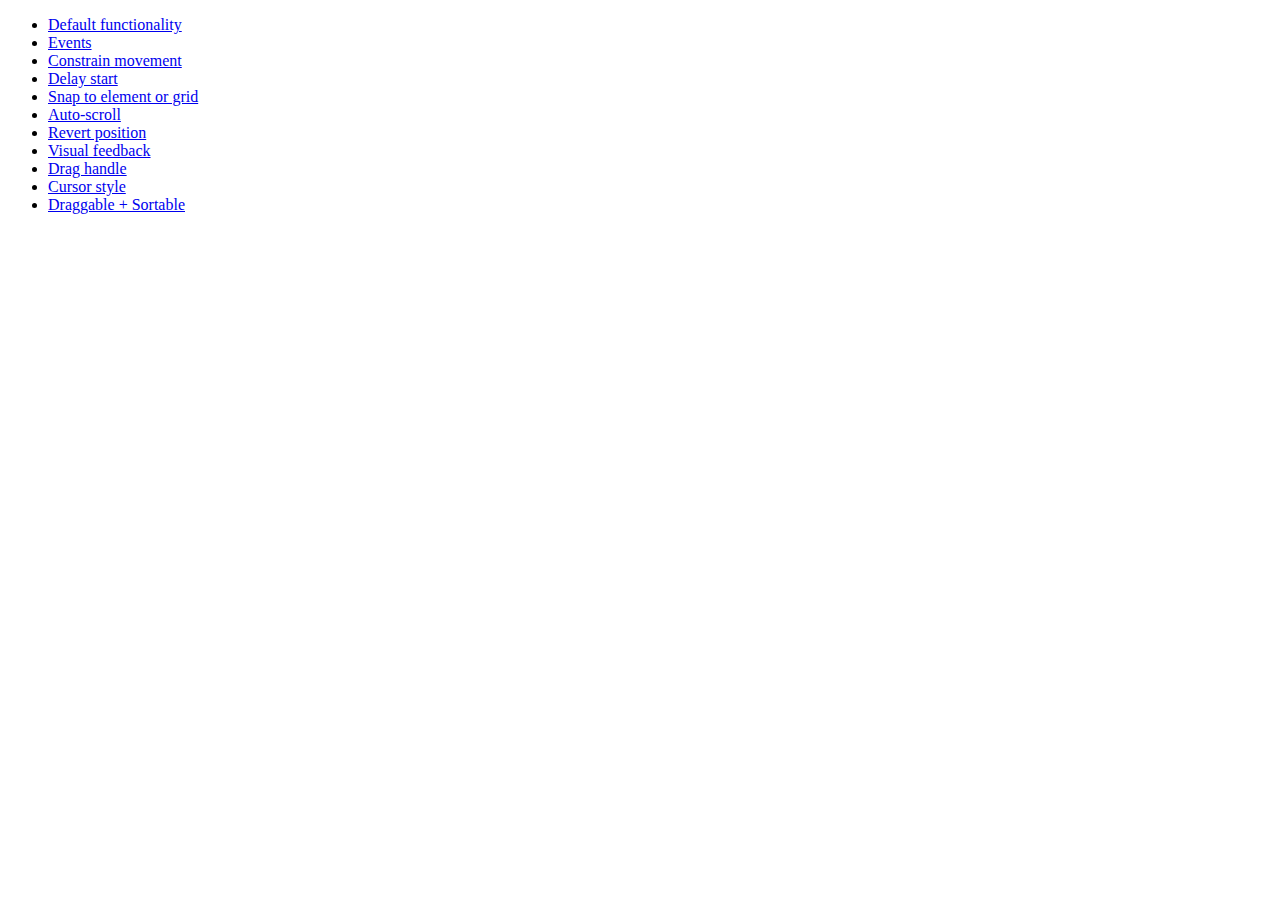
<file: jquery-ui-1.9.0.custom/development-bundle/demos/draggable/index.html>
<!doctype html>
<html lang="en">
<head>
	<meta charset="utf-8">
	<title>jQuery UI Draggable Demos</title>
</head>
<body>

<ul>
	<li><a href="default.html">Default functionality</a></li>
	<li><a href="events.html">Events</a></li>
	<li><a href="constrain-movement.html">Constrain movement</a></li>
	<li><a href="delay-start.html">Delay start</a></li>
	<li><a href="snap-to.html">Snap to element or grid</a></li>
	<li><a href="scroll.html">Auto-scroll</a></li>
	<li><a href="revert.html">Revert position</a></li>
	<li><a href="visual-feedback.html">Visual feedback</a></li>
	<li><a href="handle.html">Drag handle</a></li>
	<li><a href="cursor-style.html">Cursor style</a></li>
	<li><a href="sortable.html">Draggable + Sortable</a></li>
</ul>

</body>
</html>
</file>
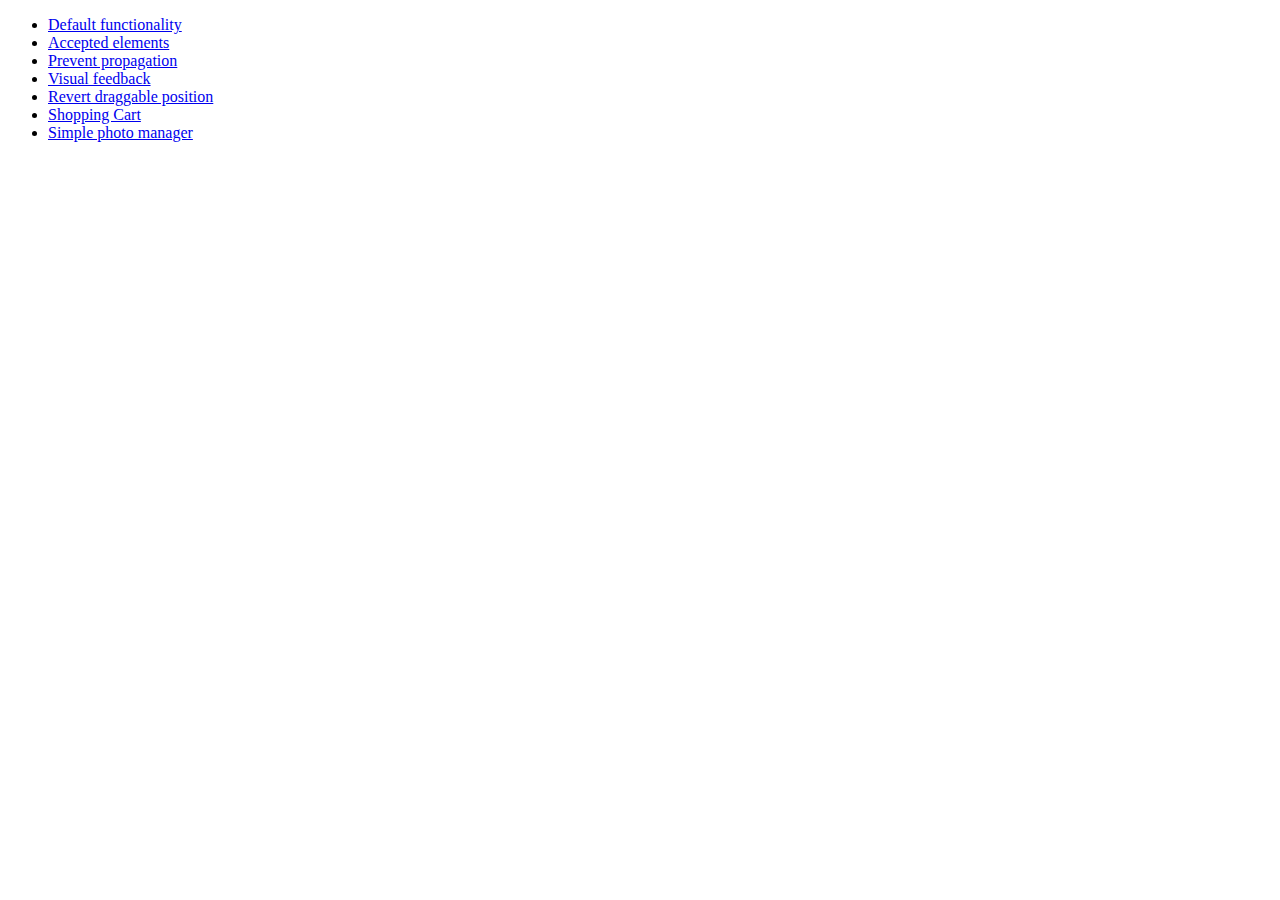
<file: jquery-ui-1.9.0.custom/development-bundle/demos/droppable/index.html>
<!doctype html>
<html lang="en">
<head>
	<meta charset="utf-8">
	<title>jQuery UI Droppable Demos</title>
</head>
<body>

<ul>
	<li><a href="default.html">Default functionality</a></li>
	<li><a href="accepted-elements.html">Accepted elements</a></li>
	<li><a href="propagation.html">Prevent propagation</a></li>
	<li><a href="visual-feedback.html">Visual feedback</a></li>
	<li><a href="revert.html">Revert draggable position</a></li>
	<li><a href="shopping-cart.html">Shopping Cart</a></li>
	<li><a href="photo-manager.html">Simple photo manager</a></li>
</ul>

</body>
</html>
</file>
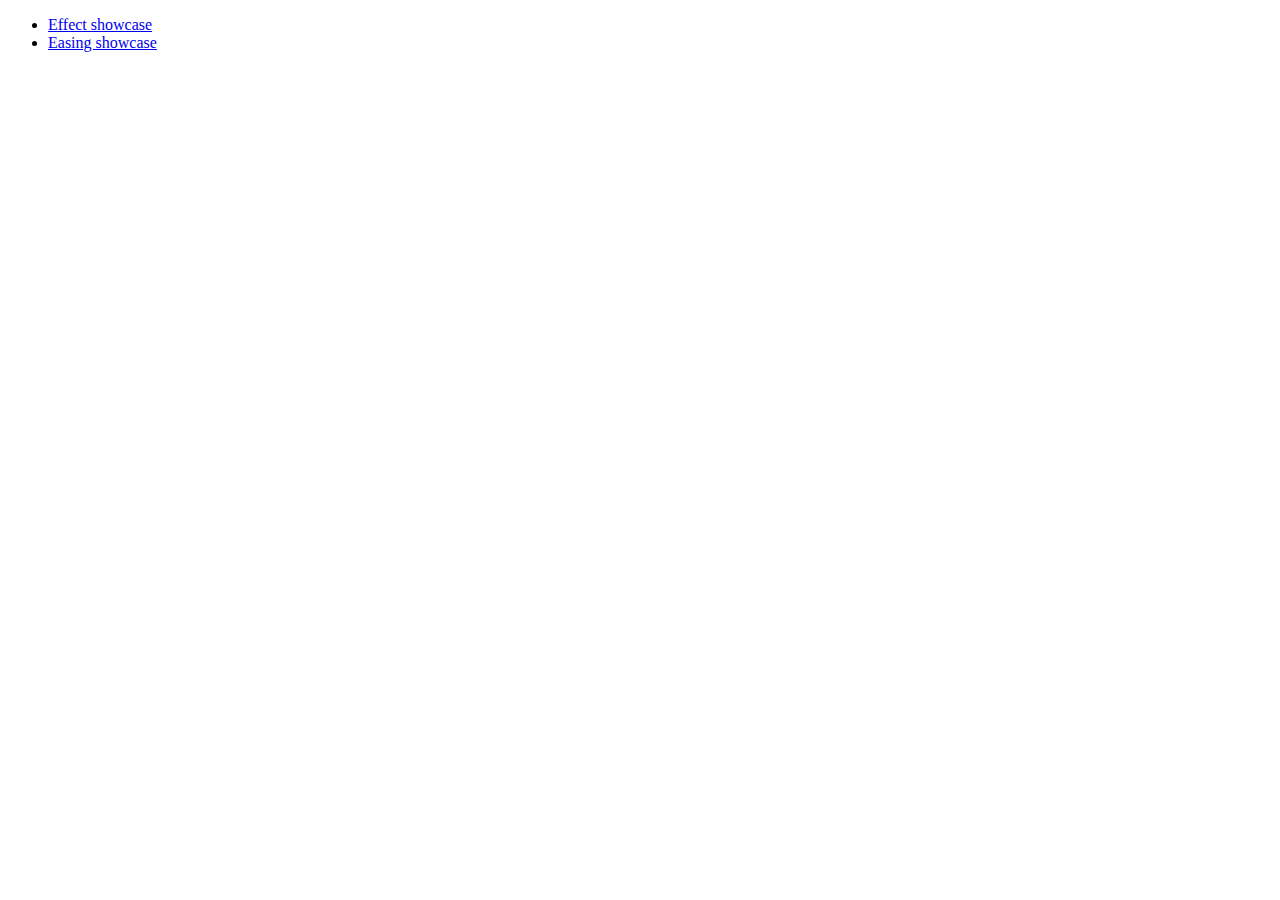
<file: jquery-ui-1.9.0.custom/development-bundle/demos/effect/index.html>
<!doctype html>
<html lang="en">
<head>
	<meta charset="utf-8">
	<title>jQuery UI Effects Demos</title>
</head>
<body>

<ul>
	<li><a href="default.html">Effect showcase</a></li>
	<li><a href="easing.html">Easing showcase</a></li>
</ul>

</body>
</html>
</file>
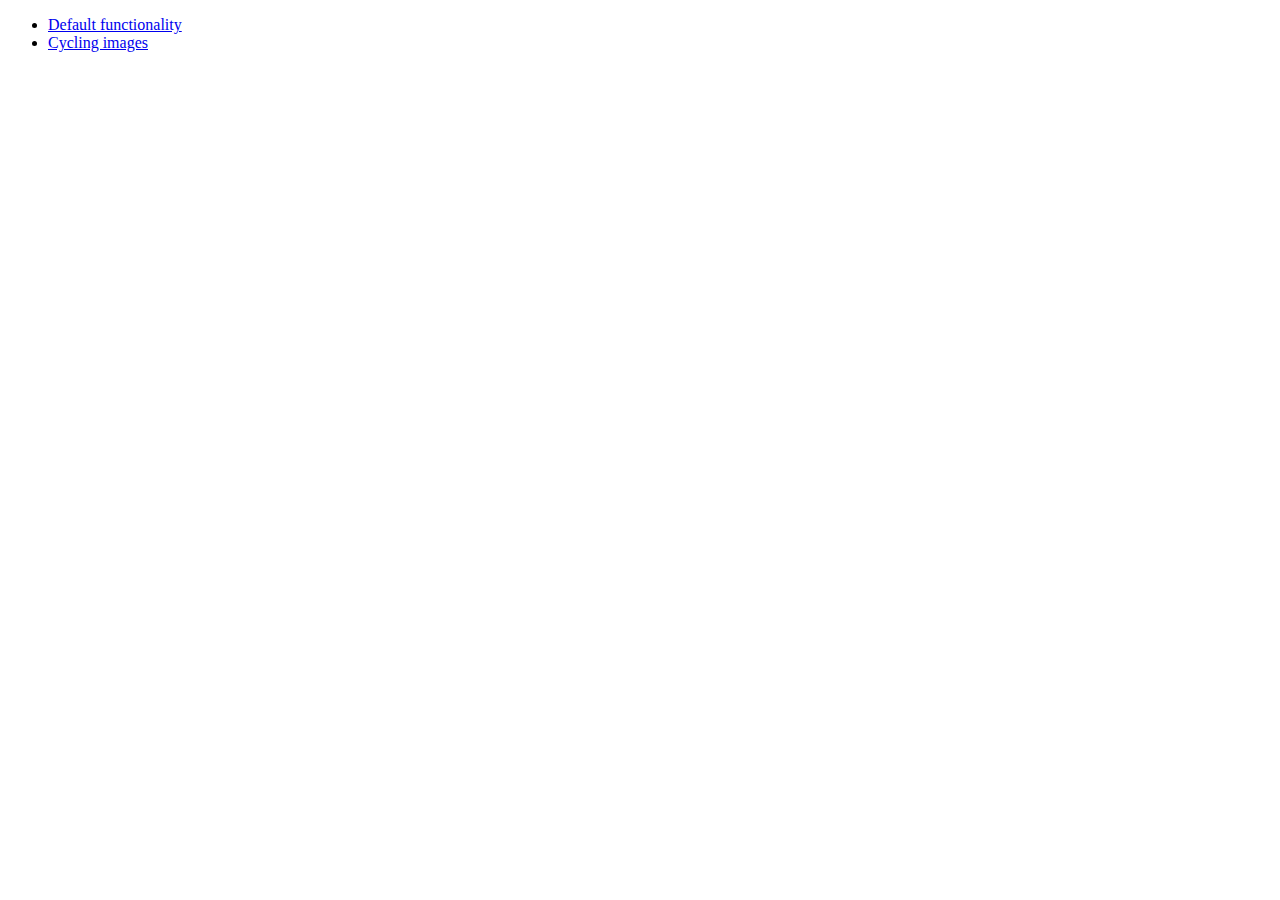
<file: jquery-ui-1.9.0.custom/development-bundle/demos/position/index.html>
<!doctype html>
<html lang="en">
<head>
	<meta charset="utf-8">
	<title>jQuery UI Position Demo</title>
</head>
<body>

<ul>
	<li><a href="default.html">Default functionality</a></li>
	<li><a href="cycler.html">Cycling images</a></li>
</ul>

</body>
</html>
</file>
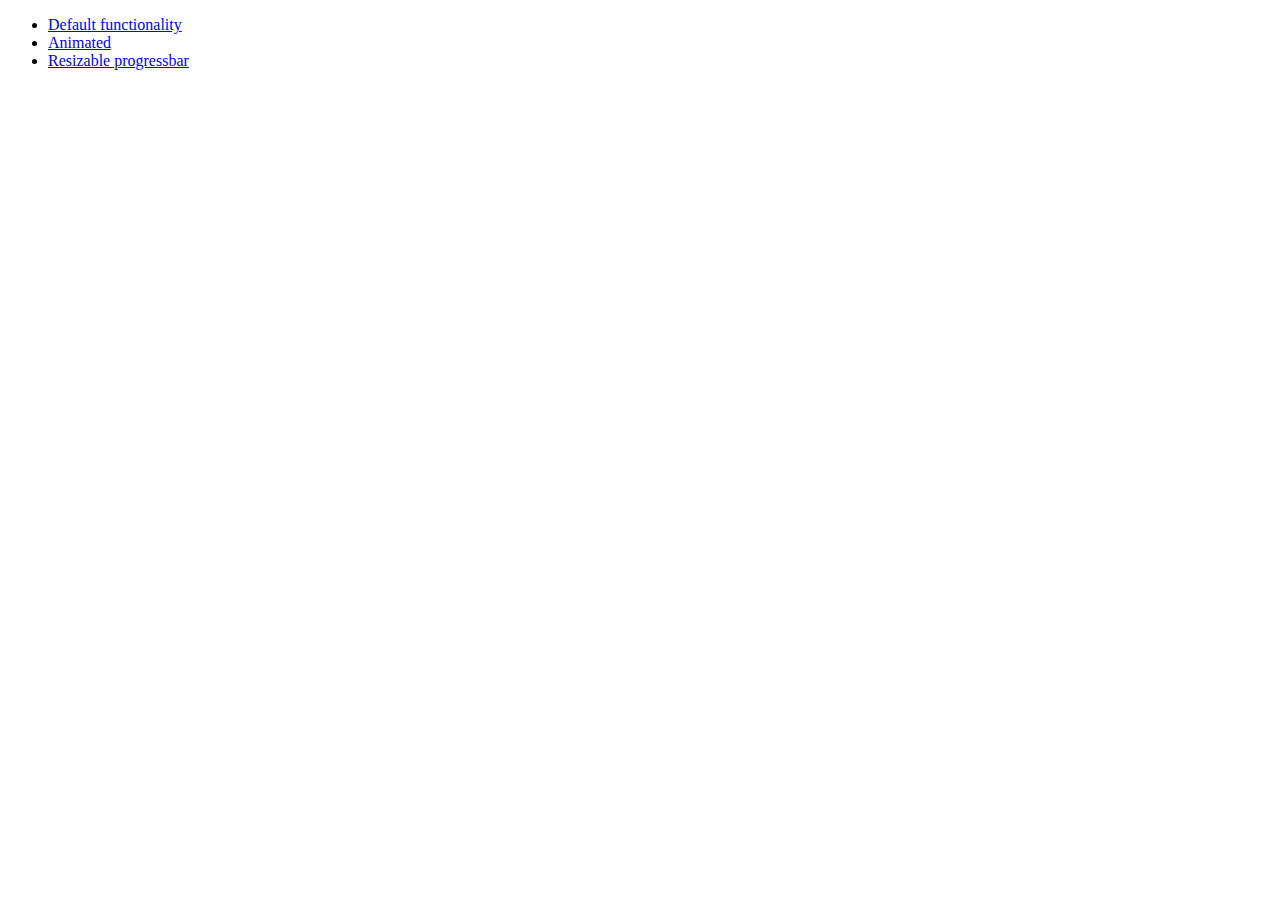
<file: jquery-ui-1.9.0.custom/development-bundle/demos/progressbar/index.html>
<!doctype html>
<html lang="en">
<head>
	<meta charset="utf-8">
	<title>jQuery UI Progressbar Demos</title>
</head>
<body>

<ul>
	<li><a href="default.html">Default functionality</a></li>
	<li><a href="animated.html">Animated</a></li>
	<li><a href="resize.html">Resizable progressbar</a></li>
</ul>

</body>
</html>
</file>
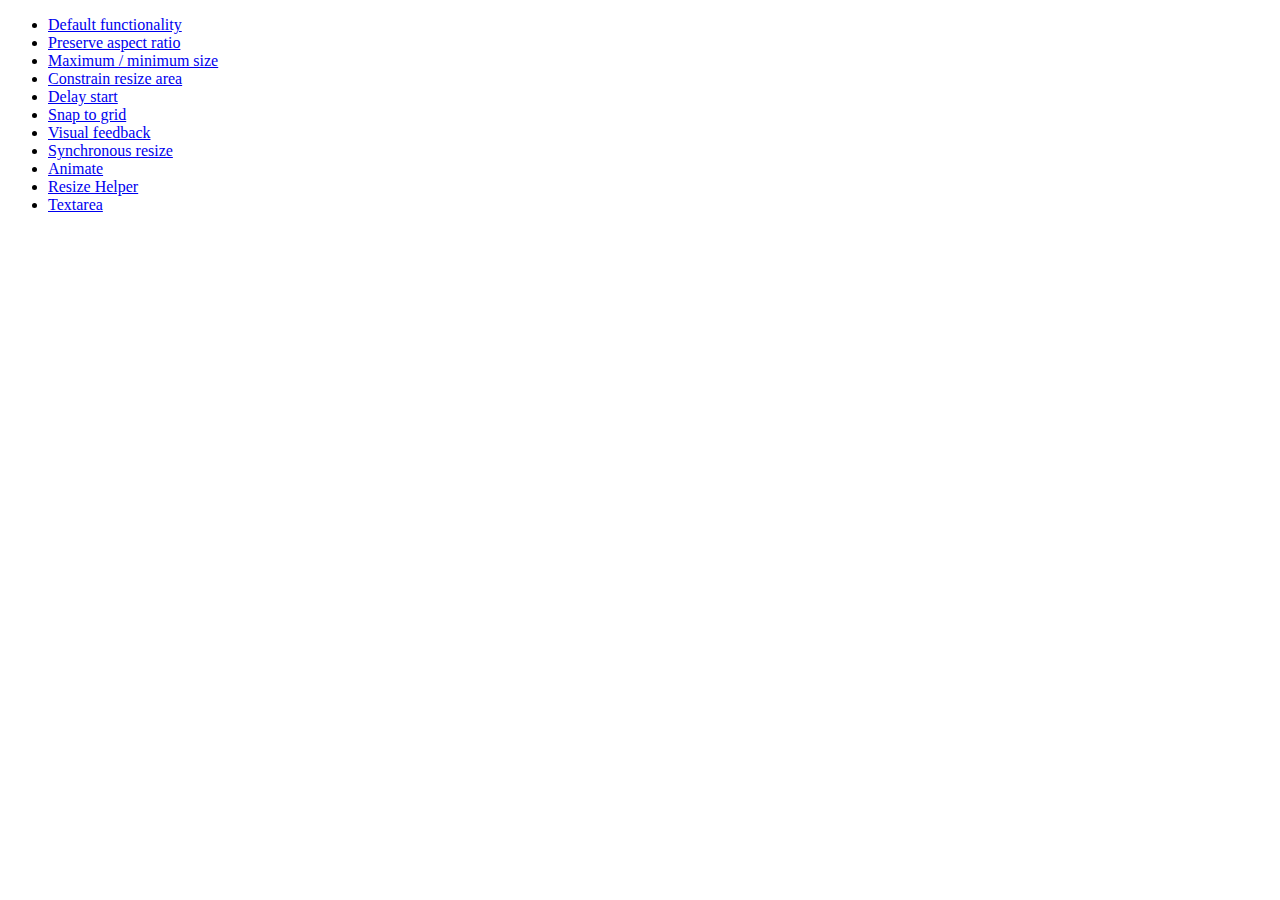
<file: jquery-ui-1.9.0.custom/development-bundle/demos/resizable/index.html>
<!doctype html>
<html lang="en">
<head>
	<meta charset="utf-8">
	<title>jQuery UI Resizable Demos</title>
</head>
<body>

<ul>
	<li><a href="default.html">Default functionality</a></li>
	<li><a href="aspect-ratio.html">Preserve aspect ratio</a></li>
	<li><a href="max-min.html">Maximum / minimum size</a></li>
	<li><a href="constrain-area.html">Constrain resize area</a></li>
	<li><a href="delay-start.html">Delay start</a></li>
	<li><a href="snap-to-grid.html">Snap to grid</a></li>
	<li><a href="visual-feedback.html">Visual feedback</a></li>
	<li><a href="synchronous-resize.html">Synchronous resize</a></li>
	<li><a href="animate.html">Animate</a></li>
	<li><a href="helper.html">Resize Helper</a></li>
	<li><a href="textarea.html">Textarea</a></li>
</ul>

</body>
</html>
</file>
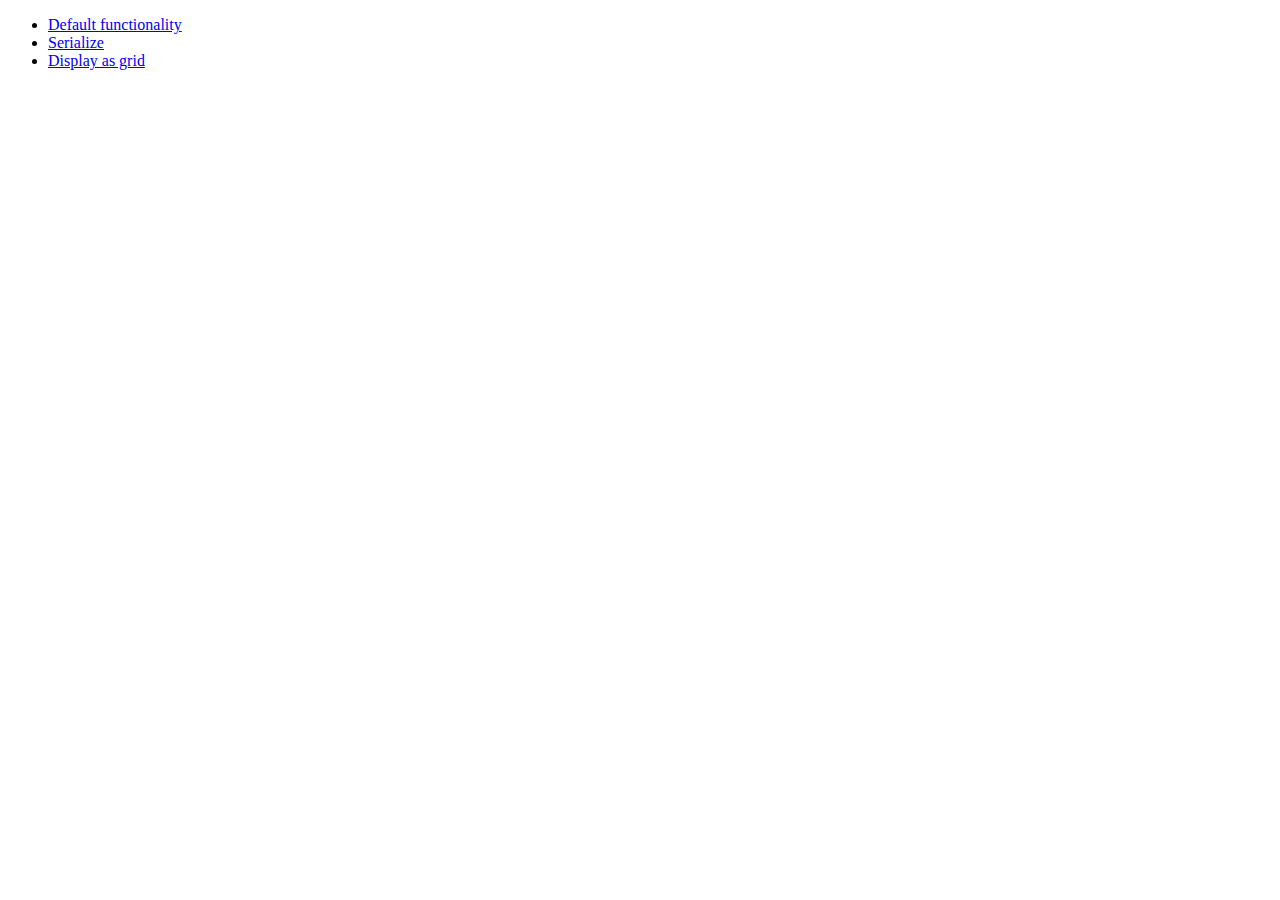
<file: jquery-ui-1.9.0.custom/development-bundle/demos/selectable/index.html>
<!doctype html>
<html lang="en">
<head>
	<meta charset="utf-8">
	<title>jQuery UI Selectable Demos</title>
</head>
<body>

<ul>
	<li><a href="default.html">Default functionality</a></li>
	<li><a href="serialize.html">Serialize</a></li>
	<li><a href="display-grid.html">Display as grid</a></li>
</ul>

</body>
</html>
</file>
